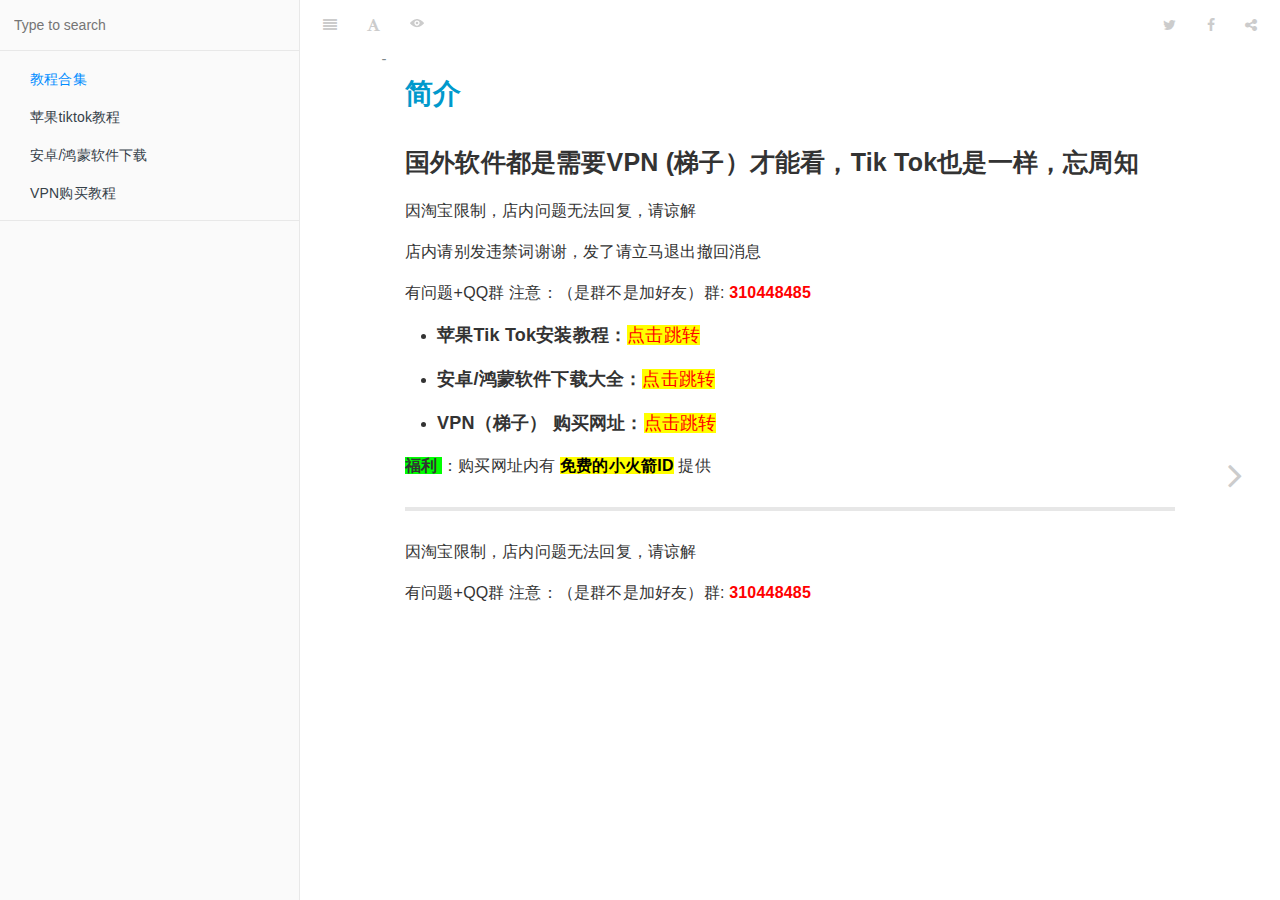
<file: index.html>
<!DOCTYPE HTML>
<html lang="" >
    <head>
        <meta charset="UTF-8">
        <meta content="text/html; charset=utf-8" http-equiv="Content-Type">
        <title>教程合集 · GitBook</title>
        <meta http-equiv="X-UA-Compatible" content="IE=edge" />
        <meta name="description" content="">
        <meta name="generator" content="GitBook 3.2.3">
        
        
        
    
    <link rel="stylesheet" href="gitbook/style.css">

    
            
                
                <link rel="stylesheet" href="gitbook/gitbook-plugin-back-to-top-button/plugin.css">
                
            
                
                <link rel="stylesheet" href="gitbook/gitbook-plugin-chapter-fold/chapter-fold.css">
                
            
                
                <link rel="stylesheet" href="gitbook/gitbook-plugin-code/plugin.css">
                
            
                
                <link rel="stylesheet" href="gitbook/gitbook-plugin-search-pro/search.css">
                
            
                
                <link rel="stylesheet" href="gitbook/gitbook-plugin-pageview-count/plugin.css">
                
            
                
                <link rel="stylesheet" href="gitbook/gitbook-plugin-highlight/website.css">
                
            
                
                <link rel="stylesheet" href="gitbook/gitbook-plugin-fontsettings/website.css">
                
            
        

    

    
        
        <link rel="stylesheet" href="styles/website.css">
        
    

        
    
    
    <meta name="HandheldFriendly" content="true"/>
    <meta name="viewport" content="width=device-width, initial-scale=1, user-scalable=no">
    <meta name="apple-mobile-web-app-capable" content="yes">
    <meta name="apple-mobile-web-app-status-bar-style" content="black">
    <link rel="apple-touch-icon-precomposed" sizes="152x152" href="gitbook/images/apple-touch-icon-precomposed-152.png">
    <link rel="shortcut icon" href="gitbook/images/favicon.ico" type="image/x-icon">

    
    <link rel="next" href="Chapter1/" />
    
    

    </head>
    <body>
        
<div class="book">
    <div class="book-summary">
        
            
<div id="book-search-input" role="search">
    <input type="text" placeholder="Type to search" />
</div>

            
                <nav role="navigation">
                


<ul class="summary">
    
    

    

    
        
        
    
        <li class="chapter active" data-level="1.1" data-path="./">
            
                <a href="./">
            
                    
                    教程合集
            
                </a>
            

            
        </li>
    
        <li class="chapter " data-level="1.2" data-path="Chapter1/">
            
                <a href="/Chapter1/">
            
                    
                    苹果tiktok教程
            
                </a>
            

            
        </li>
    
        <li class="chapter " data-level="1.3" data-path="Chapter2/">
            
                <a href="Chapter2/">
            
                    
                    安卓/鸿蒙软件下载
            
                </a>
            

            
        </li>
    
        <li class="chapter " data-level="1.4" data-path="Chapter3/">
            
                <a href="Chapter3/">
            
                    
                    VPN购买教程
            
                </a>
            

            
        </li>
    

    

    <li class="divider"></li>

    <li>
        <a href="https://www.gitbook.com" target="blank" class="gitbook-link">
            Published with GitBook
        </a>
    </li>
</ul>


                </nav>
            
        
    </div>

    <div class="book-body">
        
            <div class="body-inner">
                
                    

<div class="book-header" role="navigation">
    

    <!-- Title -->
    <h1>
        <i class="fa fa-circle-o-notch fa-spin"></i>
        <a href="." >教程合集</a>
    </h1>
</div>




                    <div class="page-wrapper" tabindex="-1" role="main">
                        <div class="page-inner">
                            
<div id="book-search-results">
    <div class="search-noresults">
    
                                <section class="normal markdown-section">
                                
                                <h2 id="&#x7B80;&#x4ECB;">&#x7B80;&#x4ECB;</h2>
<p><span style="font-size:25px; ;"><strong>&#x56FD;&#x5916;&#x8F6F;&#x4EF6;&#x90FD;&#x662F;&#x9700;&#x8981;VPN (&#x68AF;&#x5B50;&#xFF09;&#x624D;&#x80FD;&#x770B;&#xFF0C;Tik Tok&#x4E5F;&#x662F;&#x4E00;&#x6837;&#xFF0C;&#x5FD8;&#x5468;&#x77E5;</strong></span></p>
<p>&#x56E0;&#x6DD8;&#x5B9D;&#x9650;&#x5236;&#xFF0C;&#x5E97;&#x5185;&#x95EE;&#x9898;&#x65E0;&#x6CD5;&#x56DE;&#x590D;&#xFF0C;&#x8BF7;&#x8C05;&#x89E3;</p>
<p>&#x5E97;&#x5185;&#x8BF7;&#x522B;&#x53D1;&#x8FDD;&#x7981;&#x8BCD;&#x8C22;&#x8C22;&#xFF0C;&#x53D1;&#x4E86;&#x8BF7;&#x7ACB;&#x9A6C;&#x9000;&#x51FA;&#x64A4;&#x56DE;&#x6D88;&#x606F;</p>
<p>&#x6709;&#x95EE;&#x9898;+QQ&#x7FA4; &#x6CE8;&#x610F;&#xFF1A;&#xFF08;&#x662F;&#x7FA4;&#x4E0D;&#x662F;&#x52A0;&#x597D;&#x53CB;&#xFF09;&#x7FA4;: <strong><span style="color:red">310448485</span></strong> </p>
<ul>
<li><p><span style="font-size:18px; ;"><strong>&#x82F9;&#x679C;Tik Tok&#x5B89;&#x88C5;&#x6559;&#x7A0B;&#xFF1A;</strong><a href="/Chapter1" style="background-color:yellow; color:red; text-decoration:none;">&#x70B9;&#x51FB;&#x8DF3;&#x8F6C;</a></span></p>
</li>
<li><p><span style="font-size:18px; ;"><strong>&#x5B89;&#x5353;/&#x9E3F;&#x8499;&#x8F6F;&#x4EF6;&#x4E0B;&#x8F7D;&#x5927;&#x5168;&#xFF1A;</strong><a href="/Chapter2" style="background-color:yellow; color:red; text-decoration:none;">&#x70B9;&#x51FB;&#x8DF3;&#x8F6C;</a></span></p>
</li>
<li><p><span style="font-size:18px; ;"><strong>VPN&#xFF08;&#x68AF;&#x5B50;&#xFF09; &#x8D2D;&#x4E70;&#x7F51;&#x5740;&#xFF1A;</strong><a href="/Chapter3" style="background-color:yellow; color:red; text-decoration:none;">&#x70B9;&#x51FB;&#x8DF3;&#x8F6C;</a></span></p>
</li>
</ul>
<p><strong><span style="background-color: lime">&#x798F;&#x5229; </span></strong>&#xFF1A;&#x8D2D;&#x4E70;&#x7F51;&#x5740;&#x5185;&#x6709; <strong><mark>&#x514D;&#x8D39;&#x7684;&#x5C0F;&#x706B;&#x7BAD;ID</mark> </strong> &#x63D0;&#x4F9B;</p>
<hr>
<p>&#x56E0;&#x6DD8;&#x5B9D;&#x9650;&#x5236;&#xFF0C;&#x5E97;&#x5185;&#x95EE;&#x9898;&#x65E0;&#x6CD5;&#x56DE;&#x590D;&#xFF0C;&#x8BF7;&#x8C05;&#x89E3;</p>
<p>&#x6709;&#x95EE;&#x9898;+QQ&#x7FA4; &#x6CE8;&#x610F;&#xFF1A;&#xFF08;&#x662F;&#x7FA4;&#x4E0D;&#x662F;&#x52A0;&#x597D;&#x53CB;&#xFF09;&#x7FA4;: <strong><span style="color:red">310448485</span></strong> </p>

<script>console.log("plugin-popup....");document.onclick = function(e){ e.target.tagName === "IMG" && window.open(e.target.src,e.target.src)}</script><style>img{cursor:pointer}</style>
                                
                                </section>
                            
    </div>
    <div class="search-results">
        <div class="has-results">
            
            <h1 class="search-results-title"><span class='search-results-count'></span> results matching "<span class='search-query'></span>"</h1>
            <ul class="search-results-list"></ul>
            
        </div>
        <div class="no-results">
            
            <h1 class="search-results-title">No results matching "<span class='search-query'></span>"</h1>
            
        </div>
    </div>
</div>

                        </div>
                    </div>
                
            </div>

            
                
                
                <a href="Chapter1/" class="navigation navigation-next navigation-unique" aria-label="Next page: 苹果tiktok教程">
                    <i class="fa fa-angle-right"></i>
                </a>
                
            
        
    </div>

    <script>
        var gitbook = gitbook || [];
        gitbook.push(function() {
            gitbook.page.hasChanged({"page":{"title":"教程合集","level":"1.1","depth":1,"next":{"title":"苹果tiktok教程","level":"1.2","depth":1,"path":"Chapter1/README.md","ref":"Chapter1/README.md","articles":[]},"dir":"ltr"},"config":{"gitbook":"*","theme":"default","variables":{},"plugins":["hide-element","back-to-top-button","chapter-fold","code","-lunr","-search","search-pro","pageview-count","popup"],"pluginsConfig":{"chapter-fold":{},"search-pro":{},"popup":{},"code":{"copyButtons":true},"hide-element":{"elements":[".gitbook-link"]},"fontsettings":{"theme":"white","family":"sans","size":2},"highlight":{},"back-to-top-button":{},"pageview-count":{},"sharing":{"facebook":true,"twitter":true,"google":false,"weibo":false,"instapaper":false,"vk":false,"all":["facebook","google","twitter","weibo","instapaper"]},"theme-default":{"styles":{"website":"styles/website.css","pdf":"styles/pdf.css","epub":"styles/epub.css","mobi":"styles/mobi.css","ebook":"styles/ebook.css","print":"styles/print.css"},"showLevel":false}},"structure":{"langs":"LANGS.md","readme":"README.md","glossary":"GLOSSARY.md","summary":"SUMMARY.md"},"pdf":{"pageNumbers":true,"fontSize":12,"fontFamily":"Arial","paperSize":"a4","chapterMark":"pagebreak","pageBreaksBefore":"/","margin":{"right":62,"left":62,"top":56,"bottom":56}},"styles":{"website":"styles/website.css"}},"file":{"path":"README.md","mtime":"2023-05-19T03:47:07.659Z","type":"markdown"},"gitbook":{"version":"3.2.3","time":"2023-05-19T03:49:23.775Z"},"basePath":".","book":{"language":""}});
        });
    </script>
</div>

        
    <script src="gitbook/gitbook.js"></script>
    <script src="gitbook/theme.js"></script>
    
        
        <script src="gitbook/gitbook-plugin-hide-element/plugin.js"></script>
        
    
        
        <script src="gitbook/gitbook-plugin-back-to-top-button/plugin.js"></script>
        
    
        
        <script src="gitbook/gitbook-plugin-chapter-fold/chapter-fold.js"></script>
        
    
        
        <script src="gitbook/gitbook-plugin-code/plugin.js"></script>
        
    
        
        <script src="gitbook/gitbook-plugin-search-pro/jquery.mark.min.js"></script>
        
    
        
        <script src="gitbook/gitbook-plugin-search-pro/search.js"></script>
        
    
        
        <script src="gitbook/gitbook-plugin-pageview-count/plugin.js"></script>
        
    
        
        <script src="gitbook/gitbook-plugin-sharing/buttons.js"></script>
        
    
        
        <script src="gitbook/gitbook-plugin-fontsettings/fontsettings.js"></script>
        
    

    </body>
</html>
</file>
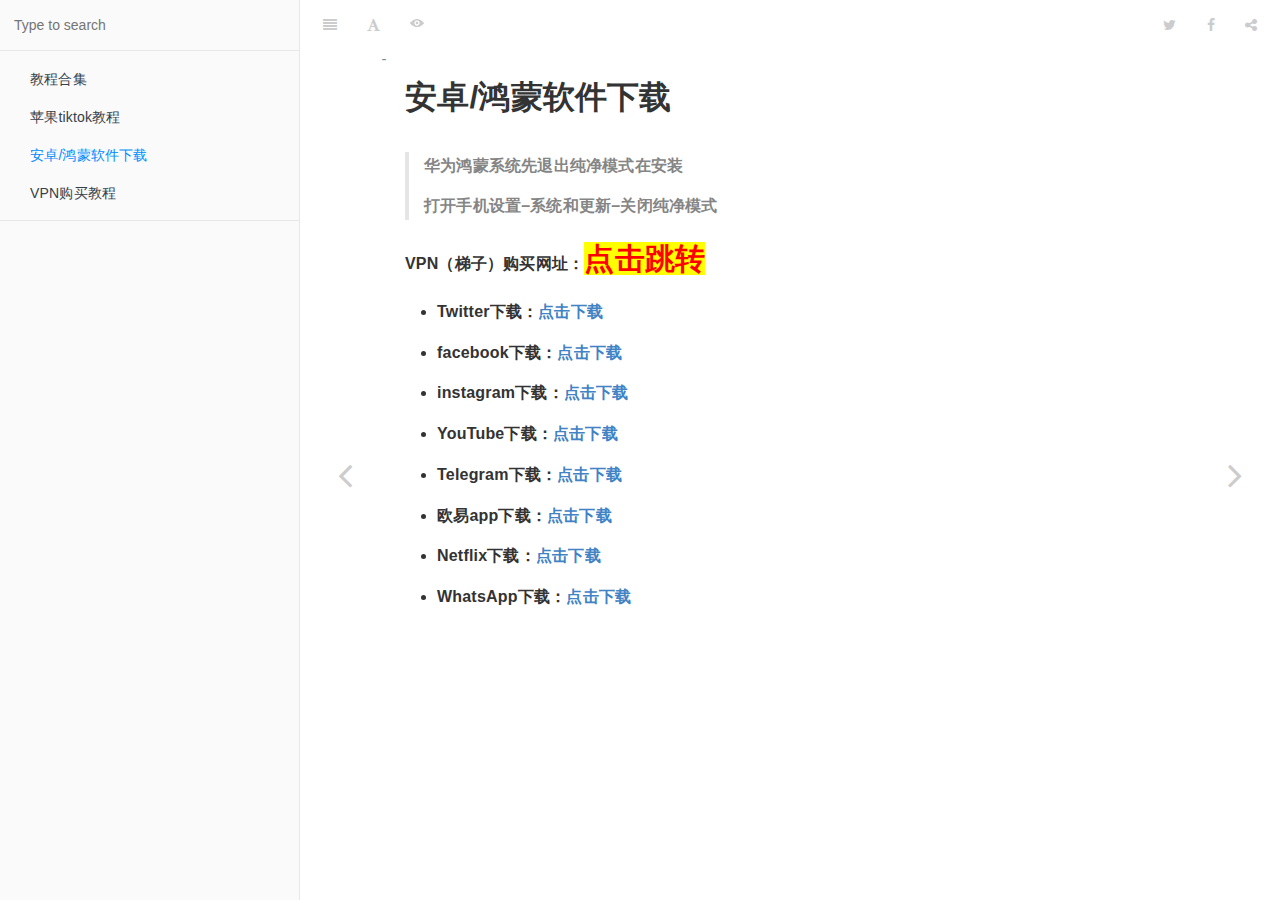
<file: Chapter2/index.html>
<!DOCTYPE HTML>
<html lang="" >
    <head>
        <meta charset="UTF-8">
        <meta content="text/html; charset=utf-8" http-equiv="Content-Type">
        <title>安卓/鸿蒙软件下载 · GitBook</title>
        <meta http-equiv="X-UA-Compatible" content="IE=edge" />
        <meta name="description" content="">
        <meta name="generator" content="GitBook 3.2.3">
        
        
        
    
    <link rel="stylesheet" href="../gitbook/style.css">

    
            
                
                <link rel="stylesheet" href="../gitbook/gitbook-plugin-back-to-top-button/plugin.css">
                
            
                
                <link rel="stylesheet" href="../gitbook/gitbook-plugin-chapter-fold/chapter-fold.css">
                
            
                
                <link rel="stylesheet" href="../gitbook/gitbook-plugin-code/plugin.css">
                
            
                
                <link rel="stylesheet" href="../gitbook/gitbook-plugin-search-pro/search.css">
                
            
                
                <link rel="stylesheet" href="../gitbook/gitbook-plugin-pageview-count/plugin.css">
                
            
                
                <link rel="stylesheet" href="../gitbook/gitbook-plugin-highlight/website.css">
                
            
                
                <link rel="stylesheet" href="../gitbook/gitbook-plugin-fontsettings/website.css">
                
            
        

    

    
        
        <link rel="stylesheet" href="../styles/website.css">
        
    

        
    
    
    <meta name="HandheldFriendly" content="true"/>
    <meta name="viewport" content="width=device-width, initial-scale=1, user-scalable=no">
    <meta name="apple-mobile-web-app-capable" content="yes">
    <meta name="apple-mobile-web-app-status-bar-style" content="black">
    <link rel="apple-touch-icon-precomposed" sizes="152x152" href="../gitbook/images/apple-touch-icon-precomposed-152.png">
    <link rel="shortcut icon" href="../gitbook/images/favicon.ico" type="image/x-icon">

    
    <link rel="next" href="../Chapter3/" />
    
    
    <link rel="prev" href="../Chapter1/" />
    

    </head>
    <body>
        
<div class="book">
    <div class="book-summary">
        
            
<div id="book-search-input" role="search">
    <input type="text" placeholder="Type to search" />
</div>

            
                <nav role="navigation">
                


<ul class="summary">
    
    

    

    
        
        
    
        <li class="chapter " data-level="1.1" data-path="../">
            
                <a href="../">
            
                    
                    教程合集
            
                </a>
            

            
        </li>
    
        <li class="chapter " data-level="1.2" data-path="../Chapter1/">
            
                <a href="../Chapter1/">
            
                    
                    苹果tiktok教程
            
                </a>
            

            
        </li>
    
        <li class="chapter active" data-level="1.3" data-path="./">
            
                <a href="./">
            
                    
                    安卓/鸿蒙软件下载
            
                </a>
            

            
        </li>
    
        <li class="chapter " data-level="1.4" data-path="../Chapter3/">
            
                <a href="../Chapter3/">
            
                    
                    VPN购买教程
            
                </a>
            

            
        </li>
    

    

    <li class="divider"></li>

    <li>
        <a href="https://www.gitbook.com" target="blank" class="gitbook-link">
            Published with GitBook
        </a>
    </li>
</ul>


                </nav>
            
        
    </div>

    <div class="book-body">
        
            <div class="body-inner">
                
                    

<div class="book-header" role="navigation">
    

    <!-- Title -->
    <h1>
        <i class="fa fa-circle-o-notch fa-spin"></i>
        <a href=".." >安卓/鸿蒙软件下载</a>
    </h1>
</div>




                    <div class="page-wrapper" tabindex="-1" role="main">
                        <div class="page-inner">
                            
<div id="book-search-results">
    <div class="search-noresults">
    
                                <section class="normal markdown-section">
                                
                                <h1 id="&#x5B89;&#x5353;&#x9E3F;&#x8499;&#x8F6F;&#x4EF6;&#x4E0B;&#x8F7D;">&#x5B89;&#x5353;/&#x9E3F;&#x8499;&#x8F6F;&#x4EF6;&#x4E0B;&#x8F7D;</h1>
<blockquote>
<p><strong>&#x534E;&#x4E3A;&#x9E3F;&#x8499;&#x7CFB;&#x7EDF;&#x5148;&#x9000;&#x51FA;&#x7EAF;&#x51C0;&#x6A21;&#x5F0F;&#x5728;&#x5B89;&#x88C5;</strong></p>
<p><strong>&#x6253;&#x5F00;&#x624B;&#x673A;&#x8BBE;&#x7F6E;&#x2013;&#x7CFB;&#x7EDF;&#x548C;&#x66F4;&#x65B0;&#x2013;&#x5173;&#x95ED;&#x7EAF;&#x51C0;&#x6A21;&#x5F0F;</strong></p>
</blockquote>
<p><strong>VPN&#xFF08;&#x68AF;&#x5B50;&#xFF09;&#x8D2D;&#x4E70;&#x7F51;&#x5740;&#xFF1A;<a href="https://buding12.com" style="font-size:30px; font-family:&#x9ED1;&#x4F53;; background-color:yellow; color:red; text-decoration:none;" target="_blank">&#x70B9;&#x51FB;&#x8DF3;&#x8F6C;</a></strong></p>
<ul>
<li><p><strong>Twitter&#x4E0B;&#x8F7D;&#xFF1A;<a href="https://app.fengcheyun.cc/anzhuo/twitter.apk" target="_blank">&#x70B9;&#x51FB;&#x4E0B;&#x8F7D;</a></strong></p>
</li>
<li><p><strong>facebook&#x4E0B;&#x8F7D;&#xFF1A;<a href="https://app.fengcheyun.cc/anzhuo/facebook.apk" target="_blank">&#x70B9;&#x51FB;&#x4E0B;&#x8F7D;</a></strong></p>
</li>
<li><p><strong>instagram&#x4E0B;&#x8F7D;&#xFF1A;<a href="https://app.fengcheyun.cc/anzhuo/instagram.apk" target="_blank">&#x70B9;&#x51FB;&#x4E0B;&#x8F7D;</a></strong></p>
</li>
<li><p><strong>YouTube&#x4E0B;&#x8F7D;&#xFF1A;<a href="https://app.fengcheyun.cc/anzhuo/YouTube_17.42.34.apk" target="_blank">&#x70B9;&#x51FB;&#x4E0B;&#x8F7D;</a></strong></p>
</li>
<li><p><strong>Telegram&#x4E0B;&#x8F7D;&#xFF1A;<a href="https://app.fengcheyun.cc/anzhuo/Telegram.apk" target="_blank">&#x70B9;&#x51FB;&#x4E0B;&#x8F7D;</a></strong></p>
</li>
<li><p><strong>&#x6B27;&#x6613;app&#x4E0B;&#x8F7D;&#xFF1A;<a href="https://app.fengcheyun.cc/anzhuo/okx-android.apk" target="_blank">&#x70B9;&#x51FB;&#x4E0B;&#x8F7D;</a></strong></p>
</li>
<li><p><strong>Netflix&#x4E0B;&#x8F7D;&#xFF1A;<a href="https://app.fengcheyun.cc/anzhuo/Netflix_8.48.0.apk" target="_blank">&#x70B9;&#x51FB;&#x4E0B;&#x8F7D;</a></strong></p>
</li>
<li><p><strong>WhatsApp&#x4E0B;&#x8F7D;&#xFF1A;<a href="https://app.fengcheyun.cc/anzhuo/WhatsApp.apk" target="_blank">&#x70B9;&#x51FB;&#x4E0B;&#x8F7D;</a></strong></p>
</li>
</ul>

<script>console.log("plugin-popup....");document.onclick = function(e){ e.target.tagName === "IMG" && window.open(e.target.src,e.target.src)}</script><style>img{cursor:pointer}</style>
                                
                                </section>
                            
    </div>
    <div class="search-results">
        <div class="has-results">
            
            <h1 class="search-results-title"><span class='search-results-count'></span> results matching "<span class='search-query'></span>"</h1>
            <ul class="search-results-list"></ul>
            
        </div>
        <div class="no-results">
            
            <h1 class="search-results-title">No results matching "<span class='search-query'></span>"</h1>
            
        </div>
    </div>
</div>

                        </div>
                    </div>
                
            </div>

            
                
                <a href="../Chapter1/" class="navigation navigation-prev " aria-label="Previous page: 苹果tiktok教程">
                    <i class="fa fa-angle-left"></i>
                </a>
                
                
                <a href="../Chapter3/" class="navigation navigation-next " aria-label="Next page: VPN购买教程">
                    <i class="fa fa-angle-right"></i>
                </a>
                
            
        
    </div>

    <script>
        var gitbook = gitbook || [];
        gitbook.push(function() {
            gitbook.page.hasChanged({"page":{"title":"安卓/鸿蒙软件下载","level":"1.3","depth":1,"next":{"title":"VPN购买教程","level":"1.4","depth":1,"path":"Chapter3/README.md","ref":"Chapter3/README.md","articles":[]},"previous":{"title":"苹果tiktok教程","level":"1.2","depth":1,"path":"Chapter1/README.md","ref":"Chapter1/README.md","articles":[]},"dir":"ltr"},"config":{"gitbook":"*","theme":"default","variables":{},"plugins":["hide-element","back-to-top-button","chapter-fold","code","-lunr","-search","search-pro","pageview-count","popup"],"pluginsConfig":{"chapter-fold":{},"search-pro":{},"popup":{},"code":{"copyButtons":true},"hide-element":{"elements":[".gitbook-link"]},"fontsettings":{"theme":"white","family":"sans","size":2},"highlight":{},"back-to-top-button":{},"pageview-count":{},"sharing":{"facebook":true,"twitter":true,"google":false,"weibo":false,"instapaper":false,"vk":false,"all":["facebook","google","twitter","weibo","instapaper"]},"theme-default":{"styles":{"website":"styles/website.css","pdf":"styles/pdf.css","epub":"styles/epub.css","mobi":"styles/mobi.css","ebook":"styles/ebook.css","print":"styles/print.css"},"showLevel":false}},"structure":{"langs":"LANGS.md","readme":"README.md","glossary":"GLOSSARY.md","summary":"SUMMARY.md"},"pdf":{"pageNumbers":true,"fontSize":12,"fontFamily":"Arial","paperSize":"a4","chapterMark":"pagebreak","pageBreaksBefore":"/","margin":{"right":62,"left":62,"top":56,"bottom":56}},"styles":{"website":"styles/website.css"}},"file":{"path":"Chapter2/README.md","mtime":"2023-05-19T03:13:33.935Z","type":"markdown"},"gitbook":{"version":"3.2.3","time":"2023-05-19T03:49:23.775Z"},"basePath":"..","book":{"language":""}});
        });
    </script>
</div>

        
    <script src="../gitbook/gitbook.js"></script>
    <script src="../gitbook/theme.js"></script>
    
        
        <script src="../gitbook/gitbook-plugin-hide-element/plugin.js"></script>
        
    
        
        <script src="../gitbook/gitbook-plugin-back-to-top-button/plugin.js"></script>
        
    
        
        <script src="../gitbook/gitbook-plugin-chapter-fold/chapter-fold.js"></script>
        
    
        
        <script src="../gitbook/gitbook-plugin-code/plugin.js"></script>
        
    
        
        <script src="../gitbook/gitbook-plugin-search-pro/jquery.mark.min.js"></script>
        
    
        
        <script src="../gitbook/gitbook-plugin-search-pro/search.js"></script>
        
    
        
        <script src="../gitbook/gitbook-plugin-pageview-count/plugin.js"></script>
        
    
        
        <script src="../gitbook/gitbook-plugin-sharing/buttons.js"></script>
        
    
        
        <script src="../gitbook/gitbook-plugin-fontsettings/fontsettings.js"></script>
        
    

    </body>
</html>
</file>
<file: gitbook/gitbook-plugin-back-to-top-button/plugin.css>
.back-to-top {
    position: fixed;
    bottom: 25px;
    right: 25px;
    background: rgba(0, 0, 0, 0.5);
    width: 50px;
    height: 50px;
    display: block;
    text-decoration: none;
    -webkit-border-radius: 35px;
    -moz-border-radius: 35px;
    border-radius: 35px;
    display: none;
}
.back-to-top i {
    color: #fff;
    margin: 0;
    position: relative;
    left: 15px;
    top: 14px;
    font-size: 22px;
}
.back-to-top:hover {
    background: rgba(0, 0, 0, 0.9);
    cursor: pointer;	
}
.book.color-theme-1 .back-to-top {
    background: rgba(112, 66, 20, 0.5);
}
.book.color-theme-1 .back-to-top i {
    color: #f3eacb;
}
.book.color-theme-1 .back-to-top:hover {
    background: rgba(112, 66, 20, 0.9);
}
.book.color-theme-2 .back-to-top {
    background: rgba(189, 202, 219, 0.5);
}
.book.color-theme-2 .back-to-top i {
    color: #1C1F2B;
}
.book.color-theme-2 .back-to-top:hover {
    background: rgba(189, 202, 219, 0.9);
}

@media only screen 
  and (min-device-width: 320px) 
  and (max-device-width: 480px)
  and (-webkit-min-device-pixel-ratio: 2)
  and (orientation: portrait) {
	.back-to-top {
		bottom: 10px;
		right: 10px;
	}
}
</file>
<file: gitbook/gitbook-plugin-chapter-fold/chapter-fold.css>
.book .book-summary .chapter > .articles {
	overflow: hidden;
	max-height: 0px;
}

.book .book-summary .chapter.expanded > .articles {
	max-height: 9999px;
}

.book .book-summary .exc-trigger {
	position: absolute;
  	left: 12px;
  	top: 12px;
}

.book .book-summary ul.summary li a,
.book .book-summary ul.summary li span {
	padding-left: 30px;
}

.book .book-summary .exc-trigger:before {
  	content: "\f105";
}

.book .book-summary .expanded > a .exc-trigger:before,
.book .book-summary .expanded > span .exc-trigger:before {
	content: "\f107";
}
</file>
<file: gitbook/gitbook-plugin-code/plugin.css>
#code-textarea {
  height: 0;
  position: fixed;
  top: -1000px;
  width: 0;
}

.code-wrapper {
  position: relative;
}

.code-wrapper i {
  color: #c1c7cd;
  cursor: pointer;
  font-size: 12px;
  font-weight: bold;
  position: absolute;
  right: 1em;
  top: 1em;
}

.code-wrapper pre {
  background: #f7f8f9;
  border-radius: 3px;
  counter-reset: line;
  font-size: 15px;
}

.code-wrapper pre > code > span.code-line:before {
  counter-increment: line;
  color: #c1c7cd;
  content: counter(line);
  display: inline-block;
  font-size: 12px;
  margin-right: 1.5em;
  width: 1em;
}
</file>
<file: gitbook/gitbook-plugin-search-pro/search.css>
/*
    This CSS only styled the search results section, not the search input
    It defines the basic interraction to hide content when displaying results, etc
*/
#book-search-input {
  background: inherit;
}
#book-search-results .search-results {
  display: none;
}
#book-search-results .search-results ul.search-results-list {
  list-style-type: none;
  padding-left: 0;
}
#book-search-results .search-results ul.search-results-list li {
  margin-bottom: 1.5rem;
  padding-bottom: 0.5rem;
  /* Highlight results */
}
#book-search-results .search-results ul.search-results-list li p em {
  background-color: rgba(255, 220, 0, 0.4);
  font-style: normal;
}
#book-search-results .search-results .no-results {
  display: none;
}
#book-search-results.open .search-results {
  display: block;
}
#book-search-results.open .search-noresults {
  display: none;
}
#book-search-results.no-results .search-results .has-results {
  display: none;
}
#book-search-results.no-results .search-results .no-results {
  display: block;
}
#book-search-results span.search-highlight-keyword {
  background: #ff0;
}
</file>
<file: gitbook/gitbook-plugin-pageview-count/plugin.css>
.page-view-wrapper .btn{
  display: inline-block;
}
.page-view-counter{
  margin-left: -14px;
  font-size: 15px;
  display:inline-block;
}
</file>
<file: gitbook/gitbook-plugin-highlight/website.css>
.book .book-body .page-wrapper .page-inner section.normal pre,
.book .book-body .page-wrapper .page-inner section.normal code {
  /* http://jmblog.github.com/color-themes-for-google-code-highlightjs */
  /* Tomorrow Comment */
  /* Tomorrow Red */
  /* Tomorrow Orange */
  /* Tomorrow Yellow */
  /* Tomorrow Green */
  /* Tomorrow Aqua */
  /* Tomorrow Blue */
  /* Tomorrow Purple */
}
.book .book-body .page-wrapper .page-inner section.normal pre .hljs-comment,
.book .book-body .page-wrapper .page-inner section.normal code .hljs-comment,
.book .book-body .page-wrapper .page-inner section.normal pre .hljs-title,
.book .book-body .page-wrapper .page-inner section.normal code .hljs-title {
  color: #8e908c;
}
.book .book-body .page-wrapper .page-inner section.normal pre .hljs-variable,
.book .book-body .page-wrapper .page-inner section.normal code .hljs-variable,
.book .book-body .page-wrapper .page-inner section.normal pre .hljs-attribute,
.book .book-body .page-wrapper .page-inner section.normal code .hljs-attribute,
.book .book-body .page-wrapper .page-inner section.normal pre .hljs-tag,
.book .book-body .page-wrapper .page-inner section.normal code .hljs-tag,
.book .book-body .page-wrapper .page-inner section.normal pre .hljs-regexp,
.book .book-body .page-wrapper .page-inner section.normal code .hljs-regexp,
.book .book-body .page-wrapper .page-inner section.normal pre .hljs-deletion,
.book .book-body .page-wrapper .page-inner section.normal code .hljs-deletion,
.book .book-body .page-wrapper .page-inner section.normal pre .ruby .hljs-constant,
.book .book-body .page-wrapper .page-inner section.normal code .ruby .hljs-constant,
.book .book-body .page-wrapper .page-inner section.normal pre .xml .hljs-tag .hljs-title,
.book .book-body .page-wrapper .page-inner section.normal code .xml .hljs-tag .hljs-title,
.book .book-body .page-wrapper .page-inner section.normal pre .xml .hljs-pi,
.book .book-body .page-wrapper .page-inner section.normal code .xml .hljs-pi,
.book .book-body .page-wrapper .page-inner section.normal pre .xml .hljs-doctype,
.book .book-body .page-wrapper .page-inner section.normal code .xml .hljs-doctype,
.book .book-body .page-wrapper .page-inner section.normal pre .html .hljs-doctype,
.book .book-body .page-wrapper .page-inner section.normal code .html .hljs-doctype,
.book .book-body .page-wrapper .page-inner section.normal pre .css .hljs-id,
.book .book-body .page-wrapper .page-inner section.normal code .css .hljs-id,
.book .book-body .page-wrapper .page-inner section.normal pre .css .hljs-class,
.book .book-body .page-wrapper .page-inner section.normal code .css .hljs-class,
.book .book-body .page-wrapper .page-inner section.normal pre .css .hljs-pseudo,
.book .book-body .page-wrapper .page-inner section.normal code .css .hljs-pseudo {
  color: #c82829;
}
.book .book-body .page-wrapper .page-inner section.normal pre .hljs-number,
.book .book-body .page-wrapper .page-inner section.normal code .hljs-number,
.book .book-body .page-wrapper .page-inner section.normal pre .hljs-preprocessor,
.book .book-body .page-wrapper .page-inner section.normal code .hljs-preprocessor,
.book .book-body .page-wrapper .page-inner section.normal pre .hljs-pragma,
.book .book-body .page-wrapper .page-inner section.normal code .hljs-pragma,
.book .book-body .page-wrapper .page-inner section.normal pre .hljs-built_in,
.book .book-body .page-wrapper .page-inner section.normal code .hljs-built_in,
.book .book-body .page-wrapper .page-inner section.normal pre .hljs-literal,
.book .book-body .page-wrapper .page-inner section.normal code .hljs-literal,
.book .book-body .page-wrapper .page-inner section.normal pre .hljs-params,
.book .book-body .page-wrapper .page-inner section.normal code .hljs-params,
.book .book-body .page-wrapper .page-inner section.normal pre .hljs-constant,
.book .book-body .page-wrapper .page-inner section.normal code .hljs-constant {
  color: #f5871f;
}
.book .book-body .page-wrapper .page-inner section.normal pre .ruby .hljs-class .hljs-title,
.book .book-body .page-wrapper .page-inner section.normal code .ruby .hljs-class .hljs-title,
.book .book-body .page-wrapper .page-inner section.normal pre .css .hljs-rules .hljs-attribute,
.book .book-body .page-wrapper .page-inner section.normal code .css .hljs-rules .hljs-attribute {
  color: #eab700;
}
.book .book-body .page-wrapper .page-inner section.normal pre .hljs-string,
.book .book-body .page-wrapper .page-inner section.normal code .hljs-string,
.book .book-body .page-wrapper .page-inner section.normal pre .hljs-value,
.book .book-body .page-wrapper .page-inner section.normal code .hljs-value,
.book .book-body .page-wrapper .page-inner section.normal pre .hljs-inheritance,
.book .book-body .page-wrapper .page-inner section.normal code .hljs-inheritance,
.book .book-body .page-wrapper .page-inner section.normal pre .hljs-header,
.book .book-body .page-wrapper .page-inner section.normal code .hljs-header,
.book .book-body .page-wrapper .page-inner section.normal pre .hljs-addition,
.book .book-body .page-wrapper .page-inner section.normal code .hljs-addition,
.book .book-body .page-wrapper .page-inner section.normal pre .ruby .hljs-symbol,
.book .book-body .page-wrapper .page-inner section.normal code .ruby .hljs-symbol,
.book .book-body .page-wrapper .page-inner section.normal pre .xml .hljs-cdata,
.book .book-body .page-wrapper .page-inner section.normal code .xml .hljs-cdata {
  color: #718c00;
}
.book .book-body .page-wrapper .page-inner section.normal pre .css .hljs-hexcolor,
.book .book-body .page-wrapper .page-inner section.normal code .css .hljs-hexcolor {
  color: #3e999f;
}
.book .book-body .page-wrapper .page-inner section.normal pre .hljs-function,
.book .book-body .page-wrapper .page-inner section.normal code .hljs-function,
.book .book-body .page-wrapper .page-inner section.normal pre .python .hljs-decorator,
.book .book-body .page-wrapper .page-inner section.normal code .python .hljs-decorator,
.book .book-body .page-wrapper .page-inner section.normal pre .python .hljs-title,
.book .book-body .page-wrapper .page-inner section.normal code .python .hljs-title,
.book .book-body .page-wrapper .page-inner section.normal pre .ruby .hljs-function .hljs-title,
.book .book-body .page-wrapper .page-inner section.normal code .ruby .hljs-function .hljs-title,
.book .book-body .page-wrapper .page-inner section.normal pre .ruby .hljs-title .hljs-keyword,
.book .book-body .page-wrapper .page-inner section.normal code .ruby .hljs-title .hljs-keyword,
.book .book-body .page-wrapper .page-inner section.normal pre .perl .hljs-sub,
.book .book-body .page-wrapper .page-inner section.normal code .perl .hljs-sub,
.book .book-body .page-wrapper .page-inner section.normal pre .javascript .hljs-title,
.book .book-body .page-wrapper .page-inner section.normal code .javascript .hljs-title,
.book .book-body .page-wrapper .page-inner section.normal pre .coffeescript .hljs-title,
.book .book-body .page-wrapper .page-inner section.normal code .coffeescript .hljs-title {
  color: #4271ae;
}
.book .book-body .page-wrapper .page-inner section.normal pre .hljs-keyword,
.book .book-body .page-wrapper .page-inner section.normal code .hljs-keyword,
.book .book-body .page-wrapper .page-inner section.normal pre .javascript .hljs-function,
.book .book-body .page-wrapper .page-inner section.normal code .javascript .hljs-function {
  color: #8959a8;
}
.book .book-body .page-wrapper .page-inner section.normal pre .hljs,
.book .book-body .page-wrapper .page-inner section.normal code .hljs {
  display: block;
  background: white;
  color: #4d4d4c;
  padding: 0.5em;
}
.book .book-body .page-wrapper .page-inner section.normal pre .coffeescript .javascript,
.book .book-body .page-wrapper .page-inner section.normal code .coffeescript .javascript,
.book .book-body .page-wrapper .page-inner section.normal pre .javascript .xml,
.book .book-body .page-wrapper .page-inner section.normal code .javascript .xml,
.book .book-body .page-wrapper .page-inner section.normal pre .tex .hljs-formula,
.book .book-body .page-wrapper .page-inner section.normal code .tex .hljs-formula,
.book .book-body .page-wrapper .page-inner section.normal pre .xml .javascript,
.book .book-body .page-wrapper .page-inner section.normal code .xml .javascript,
.book .book-body .page-wrapper .page-inner section.normal pre .xml .vbscript,
.book .book-body .page-wrapper .page-inner section.normal code .xml .vbscript,
.book .book-body .page-wrapper .page-inner section.normal pre .xml .css,
.book .book-body .page-wrapper .page-inner section.normal code .xml .css,
.book .book-body .page-wrapper .page-inner section.normal pre .xml .hljs-cdata,
.book .book-body .page-wrapper .page-inner section.normal code .xml .hljs-cdata {
  opacity: 0.5;
}
.book.color-theme-1 .book-body .page-wrapper .page-inner section.normal pre,
.book.color-theme-1 .book-body .page-wrapper .page-inner section.normal code {
  /*

Orginal Style from ethanschoonover.com/solarized (c) Jeremy Hull <sourdrums@gmail.com>

*/
  /* Solarized Green */
  /* Solarized Cyan */
  /* Solarized Blue */
  /* Solarized Yellow */
  /* Solarized Orange */
  /* Solarized Red */
  /* Solarized Violet */
}
.book.color-theme-1 .book-body .page-wrapper .page-inner section.normal pre .hljs,
.book.color-theme-1 .book-body .page-wrapper .page-inner section.normal code .hljs {
  display: block;
  padding: 0.5em;
  background: #fdf6e3;
  color: #657b83;
}
.book.color-theme-1 .book-body .page-wrapper .page-inner section.normal pre .hljs-comment,
.book.color-theme-1 .book-body .page-wrapper .page-inner section.normal code .hljs-comment,
.book.color-theme-1 .book-body .page-wrapper .page-inner section.normal pre .hljs-template_comment,
.book.color-theme-1 .book-body .page-wrapper .page-inner section.normal code .hljs-template_comment,
.book.color-theme-1 .book-body .page-wrapper .page-inner section.normal pre .diff .hljs-header,
.book.color-theme-1 .book-body .page-wrapper .page-inner section.normal code .diff .hljs-header,
.book.color-theme-1 .book-body .page-wrapper .page-inner section.normal pre .hljs-doctype,
.book.color-theme-1 .book-body .page-wrapper .page-inner section.normal code .hljs-doctype,
.book.color-theme-1 .book-body .page-wrapper .page-inner section.normal pre .hljs-pi,
.book.color-theme-1 .book-body .page-wrapper .page-inner section.normal code .hljs-pi,
.book.color-theme-1 .book-body .page-wrapper .page-inner section.normal pre .lisp .hljs-string,
.book.color-theme-1 .book-body .page-wrapper .page-inner section.normal code .lisp .hljs-string,
.book.color-theme-1 .book-body .page-wrapper .page-inner section.normal pre .hljs-javadoc,
.book.color-theme-1 .book-body .page-wrapper .page-inner section.normal code .hljs-javadoc {
  color: #93a1a1;
}
.book.color-theme-1 .book-body .page-wrapper .page-inner section.normal pre .hljs-keyword,
.book.color-theme-1 .book-body .page-wrapper .page-inner section.normal code .hljs-keyword,
.book.color-theme-1 .book-body .page-wrapper .page-inner section.normal pre .hljs-winutils,
.book.color-theme-1 .book-body .page-wrapper .page-inner section.normal code .hljs-winutils,
.book.color-theme-1 .book-body .page-wrapper .page-inner section.normal pre .method,
.book.color-theme-1 .book-body .page-wrapper .page-inner section.normal code .method,
.book.color-theme-1 .book-body .page-wrapper .page-inner section.normal pre .hljs-addition,
.book.color-theme-1 .book-body .page-wrapper .page-inner section.normal code .hljs-addition,
.book.color-theme-1 .book-body .page-wrapper .page-inner section.normal pre .css .hljs-tag,
.book.color-theme-1 .book-body .page-wrapper .page-inner section.normal code .css .hljs-tag,
.book.color-theme-1 .book-body .page-wrapper .page-inner section.normal pre .hljs-request,
.book.color-theme-1 .book-body .page-wrapper .page-inner section.normal code .hljs-request,
.book.color-theme-1 .book-body .page-wrapper .page-inner section.normal pre .hljs-status,
.book.color-theme-1 .book-body .page-wrapper .page-inner section.normal code .hljs-status,
.book.color-theme-1 .book-body .page-wrapper .page-inner section.normal pre .nginx .hljs-title,
.book.color-theme-1 .book-body .page-wrapper .page-inner section.normal code .nginx .hljs-title {
  color: #859900;
}
.book.color-theme-1 .book-body .page-wrapper .page-inner section.normal pre .hljs-number,
.book.color-theme-1 .book-body .page-wrapper .page-inner section.normal code .hljs-number,
.book.color-theme-1 .book-body .page-wrapper .page-inner section.normal pre .hljs-command,
.book.color-theme-1 .book-body .page-wrapper .page-inner section.normal code .hljs-command,
.book.color-theme-1 .book-body .page-wrapper .page-inner section.normal pre .hljs-string,
.book.color-theme-1 .book-body .page-wrapper .page-inner section.normal code .hljs-string,
.book.color-theme-1 .book-body .page-wrapper .page-inner section.normal pre .hljs-tag .hljs-value,
.book.color-theme-1 .book-body .page-wrapper .page-inner section.normal code .hljs-tag .hljs-value,
.book.color-theme-1 .book-body .page-wrapper .page-inner section.normal pre .hljs-rules .hljs-value,
.book.color-theme-1 .book-body .page-wrapper .page-inner section.normal code .hljs-rules .hljs-value,
.book.color-theme-1 .book-body .page-wrapper .page-inner section.normal pre .hljs-phpdoc,
.book.color-theme-1 .book-body .page-wrapper .page-inner section.normal code .hljs-phpdoc,
.book.color-theme-1 .book-body .page-wrapper .page-inner section.normal pre .tex .hljs-formula,
.book.color-theme-1 .book-body .page-wrapper .page-inner section.normal code .tex .hljs-formula,
.book.color-theme-1 .book-body .page-wrapper .page-inner section.normal pre .hljs-regexp,
.book.color-theme-1 .book-body .page-wrapper .page-inner section.normal code .hljs-regexp,
.book.color-theme-1 .book-body .page-wrapper .page-inner section.normal pre .hljs-hexcolor,
.book.color-theme-1 .book-body .page-wrapper .page-inner section.normal code .hljs-hexcolor,
.book.color-theme-1 .book-body .page-wrapper .page-inner section.normal pre .hljs-link_url,
.book.color-theme-1 .book-body .page-wrapper .page-inner section.normal code .hljs-link_url {
  color: #2aa198;
}
.book.color-theme-1 .book-body .page-wrapper .page-inner section.normal pre .hljs-title,
.book.color-theme-1 .book-body .page-wrapper .page-inner section.normal code .hljs-title,
.book.color-theme-1 .book-body .page-wrapper .page-inner section.normal pre .hljs-localvars,
.book.color-theme-1 .book-body .page-wrapper .page-inner section.normal code .hljs-localvars,
.book.color-theme-1 .book-body .page-wrapper .page-inner section.normal pre .hljs-chunk,
.book.color-theme-1 .book-body .page-wrapper .page-inner section.normal code .hljs-chunk,
.book.color-theme-1 .book-body .page-wrapper .page-inner section.normal pre .hljs-decorator,
.book.color-theme-1 .book-body .page-wrapper .page-inner section.normal code .hljs-decorator,
.book.color-theme-1 .book-body .page-wrapper .page-inner section.normal pre .hljs-built_in,
.book.color-theme-1 .book-body .page-wrapper .page-inner section.normal code .hljs-built_in,
.book.color-theme-1 .book-body .page-wrapper .page-inner section.normal pre .hljs-identifier,
.book.color-theme-1 .book-body .page-wrapper .page-inner section.normal code .hljs-identifier,
.book.color-theme-1 .book-body .page-wrapper .page-inner section.normal pre .vhdl .hljs-literal,
.book.color-theme-1 .book-body .page-wrapper .page-inner section.normal code .vhdl .hljs-literal,
.book.color-theme-1 .book-body .page-wrapper .page-inner section.normal pre .hljs-id,
.book.color-theme-1 .book-body .page-wrapper .page-inner section.normal code .hljs-id,
.book.color-theme-1 .book-body .page-wrapper .page-inner section.normal pre .css .hljs-function,
.book.color-theme-1 .book-body .page-wrapper .page-inner section.normal code .css .hljs-function {
  color: #268bd2;
}
.book.color-theme-1 .book-body .page-wrapper .page-inner section.normal pre .hljs-attribute,
.book.color-theme-1 .book-body .page-wrapper .page-inner section.normal code .hljs-attribute,
.book.color-theme-1 .book-body .page-wrapper .page-inner section.normal pre .hljs-variable,
.book.color-theme-1 .book-body .page-wrapper .page-inner section.normal code .hljs-variable,
.book.color-theme-1 .book-body .page-wrapper .page-inner section.normal pre .lisp .hljs-body,
.book.color-theme-1 .book-body .page-wrapper .page-inner section.normal code .lisp .hljs-body,
.book.color-theme-1 .book-body .page-wrapper .page-inner section.normal pre .smalltalk .hljs-number,
.book.color-theme-1 .book-body .page-wrapper .page-inner section.normal code .smalltalk .hljs-number,
.book.color-theme-1 .book-body .page-wrapper .page-inner section.normal pre .hljs-constant,
.book.color-theme-1 .book-body .page-wrapper .page-inner section.normal code .hljs-constant,
.book.color-theme-1 .book-body .page-wrapper .page-inner section.normal pre .hljs-class .hljs-title,
.book.color-theme-1 .book-body .page-wrapper .page-inner section.normal code .hljs-class .hljs-title,
.book.color-theme-1 .book-body .page-wrapper .page-inner section.normal pre .hljs-parent,
.book.color-theme-1 .book-body .page-wrapper .page-inner section.normal code .hljs-parent,
.book.color-theme-1 .book-body .page-wrapper .page-inner section.normal pre .haskell .hljs-type,
.book.color-theme-1 .book-body .page-wrapper .page-inner section.normal code .haskell .hljs-type,
.book.color-theme-1 .book-body .page-wrapper .page-inner section.normal pre .hljs-link_reference,
.book.color-theme-1 .book-body .page-wrapper .page-inner section.normal code .hljs-link_reference {
  color: #b58900;
}
.book.color-theme-1 .book-body .page-wrapper .page-inner section.normal pre .hljs-preprocessor,
.book.color-theme-1 .book-body .page-wrapper .page-inner section.normal code .hljs-preprocessor,
.book.color-theme-1 .book-body .page-wrapper .page-inner section.normal pre .hljs-preprocessor .hljs-keyword,
.book.color-theme-1 .book-body .page-wrapper .page-inner section.normal code .hljs-preprocessor .hljs-keyword,
.book.color-theme-1 .book-body .page-wrapper .page-inner section.normal pre .hljs-pragma,
.book.color-theme-1 .book-body .page-wrapper .page-inner section.normal code .hljs-pragma,
.book.color-theme-1 .book-body .page-wrapper .page-inner section.normal pre .hljs-shebang,
.book.color-theme-1 .book-body .page-wrapper .page-inner section.normal code .hljs-shebang,
.book.color-theme-1 .book-body .page-wrapper .page-inner section.normal pre .hljs-symbol,
.book.color-theme-1 .book-body .page-wrapper .page-inner section.normal code .hljs-symbol,
.book.color-theme-1 .book-body .page-wrapper .page-inner section.normal pre .hljs-symbol .hljs-string,
.book.color-theme-1 .book-body .page-wrapper .page-inner section.normal code .hljs-symbol .hljs-string,
.book.color-theme-1 .book-body .page-wrapper .page-inner section.normal pre .diff .hljs-change,
.book.color-theme-1 .book-body .page-wrapper .page-inner section.normal code .diff .hljs-change,
.book.color-theme-1 .book-body .page-wrapper .page-inner section.normal pre .hljs-special,
.book.color-theme-1 .book-body .page-wrapper .page-inner section.normal code .hljs-special,
.book.color-theme-1 .book-body .page-wrapper .page-inner section.normal pre .hljs-attr_selector,
.book.color-theme-1 .book-body .page-wrapper .page-inner section.normal code .hljs-attr_selector,
.book.color-theme-1 .book-body .page-wrapper .page-inner section.normal pre .hljs-subst,
.book.color-theme-1 .book-body .page-wrapper .page-inner section.normal code .hljs-subst,
.book.color-theme-1 .book-body .page-wrapper .page-inner section.normal pre .hljs-cdata,
.book.color-theme-1 .book-body .page-wrapper .page-inner section.normal code .hljs-cdata,
.book.color-theme-1 .book-body .page-wrapper .page-inner section.normal pre .clojure .hljs-title,
.book.color-theme-1 .book-body .page-wrapper .page-inner section.normal code .clojure .hljs-title,
.book.color-theme-1 .book-body .page-wrapper .page-inner section.normal pre .css .hljs-pseudo,
.book.color-theme-1 .book-body .page-wrapper .page-inner section.normal code .css .hljs-pseudo,
.book.color-theme-1 .book-body .page-wrapper .page-inner section.normal pre .hljs-header,
.book.color-theme-1 .book-body .page-wrapper .page-inner section.normal code .hljs-header {
  color: #cb4b16;
}
.book.color-theme-1 .book-body .page-wrapper .page-inner section.normal pre .hljs-deletion,
.book.color-theme-1 .book-body .page-wrapper .page-inner section.normal code .hljs-deletion,
.book.color-theme-1 .book-body .page-wrapper .page-inner section.normal pre .hljs-important,
.book.color-theme-1 .book-body .page-wrapper .page-inner section.normal code .hljs-important {
  color: #dc322f;
}
.book.color-theme-1 .book-body .page-wrapper .page-inner section.normal pre .hljs-link_label,
.book.color-theme-1 .book-body .page-wrapper .page-inner section.normal code .hljs-link_label {
  color: #6c71c4;
}
.book.color-theme-1 .book-body .page-wrapper .page-inner section.normal pre .tex .hljs-formula,
.book.color-theme-1 .book-body .page-wrapper .page-inner section.normal code .tex .hljs-formula {
  background: #eee8d5;
}
.book.color-theme-2 .book-body .page-wrapper .page-inner section.normal pre,
.book.color-theme-2 .book-body .page-wrapper .page-inner section.normal code {
  /* Tomorrow Night Bright Theme */
  /* Original theme - https://github.com/chriskempson/tomorrow-theme */
  /* http://jmblog.github.com/color-themes-for-google-code-highlightjs */
  /* Tomorrow Comment */
  /* Tomorrow Red */
  /* Tomorrow Orange */
  /* Tomorrow Yellow */
  /* Tomorrow Green */
  /* Tomorrow Aqua */
  /* Tomorrow Blue */
  /* Tomorrow Purple */
}
.book.color-theme-2 .book-body .page-wrapper .page-inner section.normal pre .hljs-comment,
.book.color-theme-2 .book-body .page-wrapper .page-inner section.normal code .hljs-comment,
.book.color-theme-2 .book-body .page-wrapper .page-inner section.normal pre .hljs-title,
.book.color-theme-2 .book-body .page-wrapper .page-inner section.normal code .hljs-title {
  color: #969896;
}
.book.color-theme-2 .book-body .page-wrapper .page-inner section.normal pre .hljs-variable,
.book.color-theme-2 .book-body .page-wrapper .page-inner section.normal code .hljs-variable,
.book.color-theme-2 .book-body .page-wrapper .page-inner section.normal pre .hljs-attribute,
.book.color-theme-2 .book-body .page-wrapper .page-inner section.normal code .hljs-attribute,
.book.color-theme-2 .book-body .page-wrapper .page-inner section.normal pre .hljs-tag,
.book.color-theme-2 .book-body .page-wrapper .page-inner section.normal code .hljs-tag,
.book.color-theme-2 .book-body .page-wrapper .page-inner section.normal pre .hljs-regexp,
.book.color-theme-2 .book-body .page-wrapper .page-inner section.normal code .hljs-regexp,
.book.color-theme-2 .book-body .page-wrapper .page-inner section.normal pre .hljs-deletion,
.book.color-theme-2 .book-body .page-wrapper .page-inner section.normal code .hljs-deletion,
.book.color-theme-2 .book-body .page-wrapper .page-inner section.normal pre .ruby .hljs-constant,
.book.color-theme-2 .book-body .page-wrapper .page-inner section.normal code .ruby .hljs-constant,
.book.color-theme-2 .book-body .page-wrapper .page-inner section.normal pre .xml .hljs-tag .hljs-title,
.book.color-theme-2 .book-body .page-wrapper .page-inner section.normal code .xml .hljs-tag .hljs-title,
.book.color-theme-2 .book-body .page-wrapper .page-inner section.normal pre .xml .hljs-pi,
.book.color-theme-2 .book-body .page-wrapper .page-inner section.normal code .xml .hljs-pi,
.book.color-theme-2 .book-body .page-wrapper .page-inner section.normal pre .xml .hljs-doctype,
.book.color-theme-2 .book-body .page-wrapper .page-inner section.normal code .xml .hljs-doctype,
.book.color-theme-2 .book-body .page-wrapper .page-inner section.normal pre .html .hljs-doctype,
.book.color-theme-2 .book-body .page-wrapper .page-inner section.normal code .html .hljs-doctype,
.book.color-theme-2 .book-body .page-wrapper .page-inner section.normal pre .css .hljs-id,
.book.color-theme-2 .book-body .page-wrapper .page-inner section.normal code .css .hljs-id,
.book.color-theme-2 .book-body .page-wrapper .page-inner section.normal pre .css .hljs-class,
.book.color-theme-2 .book-body .page-wrapper .page-inner section.normal code .css .hljs-class,
.book.color-theme-2 .book-body .page-wrapper .page-inner section.normal pre .css .hljs-pseudo,
.book.color-theme-2 .book-body .page-wrapper .page-inner section.normal code .css .hljs-pseudo {
  color: #d54e53;
}
.book.color-theme-2 .book-body .page-wrapper .page-inner section.normal pre .hljs-number,
.book.color-theme-2 .book-body .page-wrapper .page-inner section.normal code .hljs-number,
.book.color-theme-2 .book-body .page-wrapper .page-inner section.normal pre .hljs-preprocessor,
.book.color-theme-2 .book-body .page-wrapper .page-inner section.normal code .hljs-preprocessor,
.book.color-theme-2 .book-body .page-wrapper .page-inner section.normal pre .hljs-pragma,
.book.color-theme-2 .book-body .page-wrapper .page-inner section.normal code .hljs-pragma,
.book.color-theme-2 .book-body .page-wrapper .page-inner section.normal pre .hljs-built_in,
.book.color-theme-2 .book-body .page-wrapper .page-inner section.normal code .hljs-built_in,
.book.color-theme-2 .book-body .page-wrapper .page-inner section.normal pre .hljs-literal,
.book.color-theme-2 .book-body .page-wrapper .page-inner section.normal code .hljs-literal,
.book.color-theme-2 .book-body .page-wrapper .page-inner section.normal pre .hljs-params,
.book.color-theme-2 .book-body .page-wrapper .page-inner section.normal code .hljs-params,
.book.color-theme-2 .book-body .page-wrapper .page-inner section.normal pre .hljs-constant,
.book.color-theme-2 .book-body .page-wrapper .page-inner section.normal code .hljs-constant {
  color: #e78c45;
}
.book.color-theme-2 .book-body .page-wrapper .page-inner section.normal pre .ruby .hljs-class .hljs-title,
.book.color-theme-2 .book-body .page-wrapper .page-inner section.normal code .ruby .hljs-class .hljs-title,
.book.color-theme-2 .book-body .page-wrapper .page-inner section.normal pre .css .hljs-rules .hljs-attribute,
.book.color-theme-2 .book-body .page-wrapper .page-inner section.normal code .css .hljs-rules .hljs-attribute {
  color: #e7c547;
}
.book.color-theme-2 .book-body .page-wrapper .page-inner section.normal pre .hljs-string,
.book.color-theme-2 .book-body .page-wrapper .page-inner section.normal code .hljs-string,
.book.color-theme-2 .book-body .page-wrapper .page-inner section.normal pre .hljs-value,
.book.color-theme-2 .book-body .page-wrapper .page-inner section.normal code .hljs-value,
.book.color-theme-2 .book-body .page-wrapper .page-inner section.normal pre .hljs-inheritance,
.book.color-theme-2 .book-body .page-wrapper .page-inner section.normal code .hljs-inheritance,
.book.color-theme-2 .book-body .page-wrapper .page-inner section.normal pre .hljs-header,
.book.color-theme-2 .book-body .page-wrapper .page-inner section.normal code .hljs-header,
.book.color-theme-2 .book-body .page-wrapper .page-inner section.normal pre .hljs-addition,
.book.color-theme-2 .book-body .page-wrapper .page-inner section.normal code .hljs-addition,
.book.color-theme-2 .book-body .page-wrapper .page-inner section.normal pre .ruby .hljs-symbol,
.book.color-theme-2 .book-body .page-wrapper .page-inner section.normal code .ruby .hljs-symbol,
.book.color-theme-2 .book-body .page-wrapper .page-inner section.normal pre .xml .hljs-cdata,
.book.color-theme-2 .book-body .page-wrapper .page-inner section.normal code .xml .hljs-cdata {
  color: #b9ca4a;
}
.book.color-theme-2 .book-body .page-wrapper .page-inner section.normal pre .css .hljs-hexcolor,
.book.color-theme-2 .book-body .page-wrapper .page-inner section.normal code .css .hljs-hexcolor {
  color: #70c0b1;
}
.book.color-theme-2 .book-body .page-wrapper .page-inner section.normal pre .hljs-function,
.book.color-theme-2 .book-body .page-wrapper .page-inner section.normal code .hljs-function,
.book.color-theme-2 .book-body .page-wrapper .page-inner section.normal pre .python .hljs-decorator,
.book.color-theme-2 .book-body .page-wrapper .page-inner section.normal code .python .hljs-decorator,
.book.color-theme-2 .book-body .page-wrapper .page-inner section.normal pre .python .hljs-title,
.book.color-theme-2 .book-body .page-wrapper .page-inner section.normal code .python .hljs-title,
.book.color-theme-2 .book-body .page-wrapper .page-inner section.normal pre .ruby .hljs-function .hljs-title,
.book.color-theme-2 .book-body .page-wrapper .page-inner section.normal code .ruby .hljs-function .hljs-title,
.book.color-theme-2 .book-body .page-wrapper .page-inner section.normal pre .ruby .hljs-title .hljs-keyword,
.book.color-theme-2 .book-body .page-wrapper .page-inner section.normal code .ruby .hljs-title .hljs-keyword,
.book.color-theme-2 .book-body .page-wrapper .page-inner section.normal pre .perl .hljs-sub,
.book.color-theme-2 .book-body .page-wrapper .page-inner section.normal code .perl .hljs-sub,
.book.color-theme-2 .book-body .page-wrapper .page-inner section.normal pre .javascript .hljs-title,
.book.color-theme-2 .book-body .page-wrapper .page-inner section.normal code .javascript .hljs-title,
.book.color-theme-2 .book-body .page-wrapper .page-inner section.normal pre .coffeescript .hljs-title,
.book.color-theme-2 .book-body .page-wrapper .page-inner section.normal code .coffeescript .hljs-title {
  color: #7aa6da;
}
.book.color-theme-2 .book-body .page-wrapper .page-inner section.normal pre .hljs-keyword,
.book.color-theme-2 .book-body .page-wrapper .page-inner section.normal code .hljs-keyword,
.book.color-theme-2 .book-body .page-wrapper .page-inner section.normal pre .javascript .hljs-function,
.book.color-theme-2 .book-body .page-wrapper .page-inner section.normal code .javascript .hljs-function {
  color: #c397d8;
}
.book.color-theme-2 .book-body .page-wrapper .page-inner section.normal pre .hljs,
.book.color-theme-2 .book-body .page-wrapper .page-inner section.normal code .hljs {
  display: block;
  background: black;
  color: #eaeaea;
  padding: 0.5em;
}
.book.color-theme-2 .book-body .page-wrapper .page-inner section.normal pre .coffeescript .javascript,
.book.color-theme-2 .book-body .page-wrapper .page-inner section.normal code .coffeescript .javascript,
.book.color-theme-2 .book-body .page-wrapper .page-inner section.normal pre .javascript .xml,
.book.color-theme-2 .book-body .page-wrapper .page-inner section.normal code .javascript .xml,
.book.color-theme-2 .book-body .page-wrapper .page-inner section.normal pre .tex .hljs-formula,
.book.color-theme-2 .book-body .page-wrapper .page-inner section.normal code .tex .hljs-formula,
.book.color-theme-2 .book-body .page-wrapper .page-inner section.normal pre .xml .javascript,
.book.color-theme-2 .book-body .page-wrapper .page-inner section.normal code .xml .javascript,
.book.color-theme-2 .book-body .page-wrapper .page-inner section.normal pre .xml .vbscript,
.book.color-theme-2 .book-body .page-wrapper .page-inner section.normal code .xml .vbscript,
.book.color-theme-2 .book-body .page-wrapper .page-inner section.normal pre .xml .css,
.book.color-theme-2 .book-body .page-wrapper .page-inner section.normal code .xml .css,
.book.color-theme-2 .book-body .page-wrapper .page-inner section.normal pre .xml .hljs-cdata,
.book.color-theme-2 .book-body .page-wrapper .page-inner section.normal code .xml .hljs-cdata {
  opacity: 0.5;
}
</file>
<file: gitbook/gitbook-plugin-fontsettings/website.css>
/*
 * Theme 1
 */
.color-theme-1 .dropdown-menu {
  background-color: #111111;
  border-color: #7e888b;
}
.color-theme-1 .dropdown-menu .dropdown-caret .caret-inner {
  border-bottom: 9px solid #111111;
}
.color-theme-1 .dropdown-menu .buttons {
  border-color: #7e888b;
}
.color-theme-1 .dropdown-menu .button {
  color: #afa790;
}
.color-theme-1 .dropdown-menu .button:hover {
  color: #73553c;
}
/*
 * Theme 2
 */
.color-theme-2 .dropdown-menu {
  background-color: #2d3143;
  border-color: #272a3a;
}
.color-theme-2 .dropdown-menu .dropdown-caret .caret-inner {
  border-bottom: 9px solid #2d3143;
}
.color-theme-2 .dropdown-menu .buttons {
  border-color: #272a3a;
}
.color-theme-2 .dropdown-menu .button {
  color: #62677f;
}
.color-theme-2 .dropdown-menu .button:hover {
  color: #f4f4f5;
}
.book .book-header .font-settings .font-enlarge {
  line-height: 30px;
  font-size: 1.4em;
}
.book .book-header .font-settings .font-reduce {
  line-height: 30px;
  font-size: 1em;
}
.book.color-theme-1 .book-body {
  color: #704214;
  background: #f3eacb;
}
.book.color-theme-1 .book-body .page-wrapper .page-inner section {
  background: #f3eacb;
}
.book.color-theme-2 .book-body {
  color: #bdcadb;
  background: #1c1f2b;
}
.book.color-theme-2 .book-body .page-wrapper .page-inner section {
  background: #1c1f2b;
}
.book.font-size-0 .book-body .page-inner section {
  font-size: 1.2rem;
}
.book.font-size-1 .book-body .page-inner section {
  font-size: 1.4rem;
}
.book.font-size-2 .book-body .page-inner section {
  font-size: 1.6rem;
}
.book.font-size-3 .book-body .page-inner section {
  font-size: 2.2rem;
}
.book.font-size-4 .book-body .page-inner section {
  font-size: 4rem;
}
.book.font-family-0 {
  font-family: Georgia, serif;
}
.book.font-family-1 {
  font-family: "Helvetica Neue", Helvetica, Arial, sans-serif;
}
.book.color-theme-1 .book-body .page-wrapper .page-inner section.normal {
  color: #704214;
}
.book.color-theme-1 .book-body .page-wrapper .page-inner section.normal a {
  color: inherit;
}
.book.color-theme-1 .book-body .page-wrapper .page-inner section.normal h1,
.book.color-theme-1 .book-body .page-wrapper .page-inner section.normal h2,
.book.color-theme-1 .book-body .page-wrapper .page-inner section.normal h3,
.book.color-theme-1 .book-body .page-wrapper .page-inner section.normal h4,
.book.color-theme-1 .book-body .page-wrapper .page-inner section.normal h5,
.book.color-theme-1 .book-body .page-wrapper .page-inner section.normal h6 {
  color: inherit;
}
.book.color-theme-1 .book-body .page-wrapper .page-inner section.normal h1,
.book.color-theme-1 .book-body .page-wrapper .page-inner section.normal h2 {
  border-color: inherit;
}
.book.color-theme-1 .book-body .page-wrapper .page-inner section.normal h6 {
  color: inherit;
}
.book.color-theme-1 .book-body .page-wrapper .page-inner section.normal hr {
  background-color: inherit;
}
.book.color-theme-1 .book-body .page-wrapper .page-inner section.normal blockquote {
  border-color: inherit;
}
.book.color-theme-1 .book-body .page-wrapper .page-inner section.normal pre,
.book.color-theme-1 .book-body .page-wrapper .page-inner section.normal code {
  background: #fdf6e3;
  color: #657b83;
  border-color: #f8df9c;
}
.book.color-theme-1 .book-body .page-wrapper .page-inner section.normal .highlight {
  background-color: inherit;
}
.book.color-theme-1 .book-body .page-wrapper .page-inner section.normal table th,
.book.color-theme-1 .book-body .page-wrapper .page-inner section.normal table td {
  border-color: #f5d06c;
}
.book.color-theme-1 .book-body .page-wrapper .page-inner section.normal table tr {
  color: inherit;
  background-color: #fdf6e3;
  border-color: #444444;
}
.book.color-theme-1 .book-body .page-wrapper .page-inner section.normal table tr:nth-child(2n) {
  background-color: #fbeecb;
}
.book.color-theme-2 .book-body .page-wrapper .page-inner section.normal {
  color: #bdcadb;
}
.book.color-theme-2 .book-body .page-wrapper .page-inner section.normal a {
  color: #3eb1d0;
}
.book.color-theme-2 .book-body .page-wrapper .page-inner section.normal h1,
.book.color-theme-2 .book-body .page-wrapper .page-inner section.normal h2,
.book.color-theme-2 .book-body .page-wrapper .page-inner section.normal h3,
.book.color-theme-2 .book-body .page-wrapper .page-inner section.normal h4,
.book.color-theme-2 .book-body .page-wrapper .page-inner section.normal h5,
.book.color-theme-2 .book-body .page-wrapper .page-inner section.normal h6 {
  color: #fffffa;
}
.book.color-theme-2 .book-body .page-wrapper .page-inner section.normal h1,
.book.color-theme-2 .book-body .page-wrapper .page-inner section.normal h2 {
  border-color: #373b4e;
}
.book.color-theme-2 .book-body .page-wrapper .page-inner section.normal h6 {
  color: #373b4e;
}
.book.color-theme-2 .book-body .page-wrapper .page-inner section.normal hr {
  background-color: #373b4e;
}
.book.color-theme-2 .book-body .page-wrapper .page-inner section.normal blockquote {
  border-color: #373b4e;
}
.book.color-theme-2 .book-body .page-wrapper .page-inner section.normal pre,
.book.color-theme-2 .book-body .page-wrapper .page-inner section.normal code {
  color: #9dbed8;
  background: #2d3143;
  border-color: #2d3143;
}
.book.color-theme-2 .book-body .page-wrapper .page-inner section.normal .highlight {
  background-color: #282a39;
}
.book.color-theme-2 .book-body .page-wrapper .page-inner section.normal table th,
.book.color-theme-2 .book-body .page-wrapper .page-inner section.normal table td {
  border-color: #3b3f54;
}
.book.color-theme-2 .book-body .page-wrapper .page-inner section.normal table tr {
  color: #b6c2d2;
  background-color: #2d3143;
  border-color: #3b3f54;
}
.book.color-theme-2 .book-body .page-wrapper .page-inner section.normal table tr:nth-child(2n) {
  background-color: #35394b;
}
.book.color-theme-1 .book-header {
  color: #afa790;
  background: transparent;
}
.book.color-theme-1 .book-header .btn {
  color: #afa790;
}
.book.color-theme-1 .book-header .btn:hover {
  color: #73553c;
  background: none;
}
.book.color-theme-1 .book-header h1 {
  color: #704214;
}
.book.color-theme-2 .book-header {
  color: #7e888b;
  background: transparent;
}
.book.color-theme-2 .book-header .btn {
  color: #3b3f54;
}
.book.color-theme-2 .book-header .btn:hover {
  color: #fffff5;
  background: none;
}
.book.color-theme-2 .book-header h1 {
  color: #bdcadb;
}
.book.color-theme-1 .book-body .navigation {
  color: #afa790;
}
.book.color-theme-1 .book-body .navigation:hover {
  color: #73553c;
}
.book.color-theme-2 .book-body .navigation {
  color: #383f52;
}
.book.color-theme-2 .book-body .navigation:hover {
  color: #fffff5;
}
/*
 * Theme 1
 */
.book.color-theme-1 .book-summary {
  color: #afa790;
  background: #111111;
  border-right: 1px solid rgba(0, 0, 0, 0.07);
}
.book.color-theme-1 .book-summary .book-search {
  background: transparent;
}
.book.color-theme-1 .book-summary .book-search input,
.book.color-theme-1 .book-summary .book-search input:focus {
  border: 1px solid transparent;
}
.book.color-theme-1 .book-summary ul.summary li.divider {
  background: #7e888b;
  box-shadow: none;
}
.book.color-theme-1 .book-summary ul.summary li i.fa-check {
  color: #33cc33;
}
.book.color-theme-1 .book-summary ul.summary li.done > a {
  color: #877f6a;
}
.book.color-theme-1 .book-summary ul.summary li a,
.book.color-theme-1 .book-summary ul.summary li span {
  color: #877f6a;
  background: transparent;
  font-weight: normal;
}
.book.color-theme-1 .book-summary ul.summary li.active > a,
.book.color-theme-1 .book-summary ul.summary li a:hover {
  color: #704214;
  background: transparent;
  font-weight: normal;
}
/*
 * Theme 2
 */
.book.color-theme-2 .book-summary {
  color: #bcc1d2;
  background: #2d3143;
  border-right: none;
}
.book.color-theme-2 .book-summary .book-search {
  background: transparent;
}
.book.color-theme-2 .book-summary .book-search input,
.book.color-theme-2 .book-summary .book-search input:focus {
  border: 1px solid transparent;
}
.book.color-theme-2 .book-summary ul.summary li.divider {
  background: #272a3a;
  box-shadow: none;
}
.book.color-theme-2 .book-summary ul.summary li i.fa-check {
  color: #33cc33;
}
.book.color-theme-2 .book-summary ul.summary li.done > a {
  color: #62687f;
}
.book.color-theme-2 .book-summary ul.summary li a,
.book.color-theme-2 .book-summary ul.summary li span {
  color: #c1c6d7;
  background: transparent;
  font-weight: 600;
}
.book.color-theme-2 .book-summary ul.summary li.active > a,
.book.color-theme-2 .book-summary ul.summary li a:hover {
  color: #f4f4f5;
  background: #252737;
  font-weight: 600;
}
</file>
<file: styles/website.css>
h2 {
    color: #0099CC; /* 一个比较好看的蓝色 */
}
blockquote {
    color: black;
}
</file>
